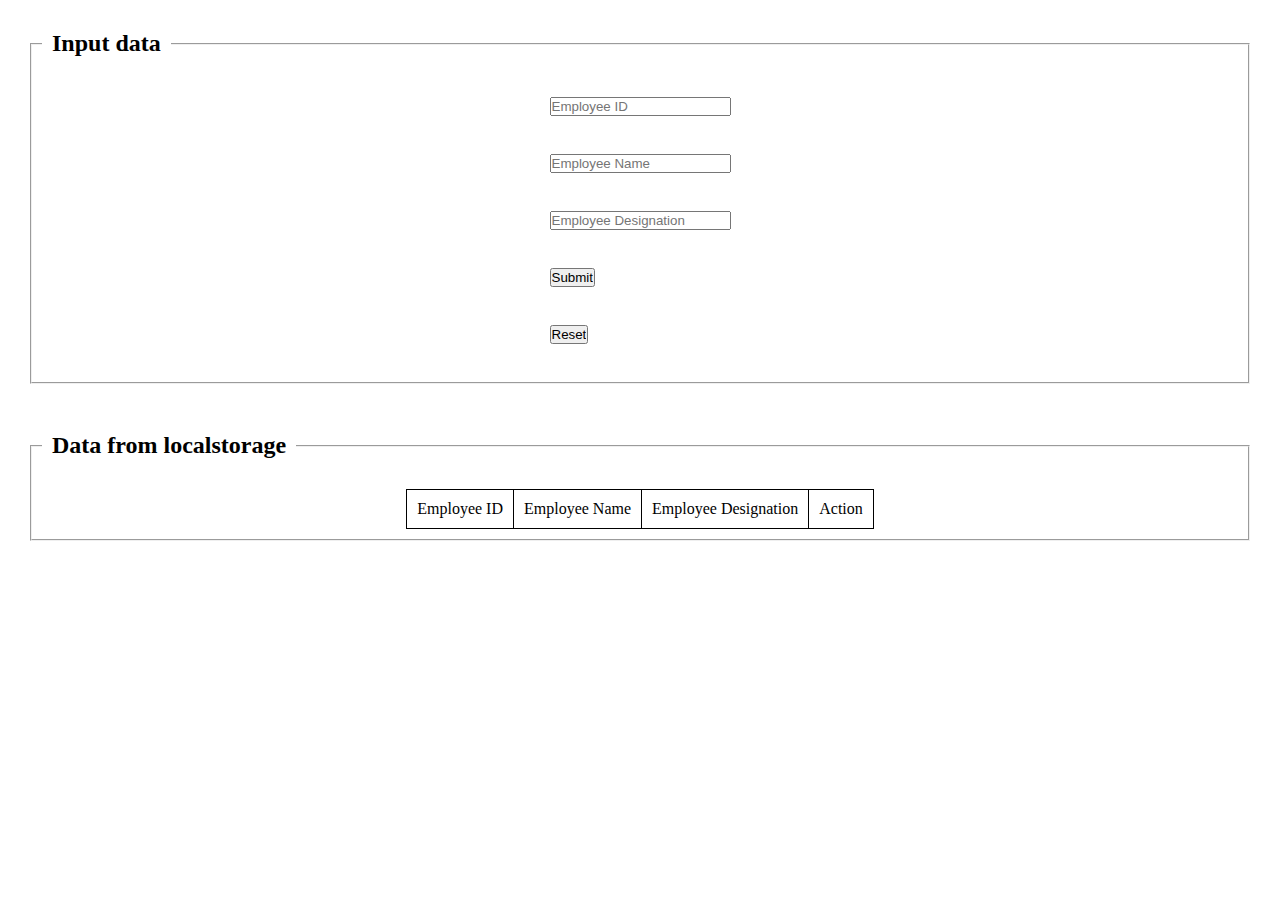
<file: JS-CRUD-json/index.html>
<!DOCTYPE html>
<html lang="en">
<head>
    <meta charset="UTF-8">
    <meta http-equiv="X-UA-Compatible" content="IE=edge">
    <meta name="viewport" content="width=device-width, initial-scale=1.0">
    <link rel="stylesheet" href="css/style.css">
    <title>CRUD Operation</title>
    <script src="javascript/app.js"></script>
</head>
<body>

    <fieldset id="input-field">
        <legend>
            <h2>Input data</h2>
        </legend>
        <form>
            <input type="text" placeholder="Employee ID" id="e_id">
            <br><br>
            <input type="text" placeholder="Employee Name" id="e_name">
            <br><br>
            <input type="text" placeholder="Employee Designation" id="e_des">
            <br><br>
            <input type="button" value="Submit" id="submit" onclick="Submit()">
            <br><br>
            <input type="reset" value="Reset" id="reset">
            <br><br>
        </form>
    </fieldset>
    <br>
    <div id="msg"></div>
    <fieldset>
        <legend>
            <h2>Data from localstorage</h2>
        </legend>
        <table id="tab">
            <tr>
                <td class="c1">Employee ID</td>
                <td class="c1">Employee Name</td>
                <td class="c1">Employee Designation</td>
                <td class="c1">Action</td>
            </tr>
        </table>
    </fieldset>
    
</body>
</html>
</file>
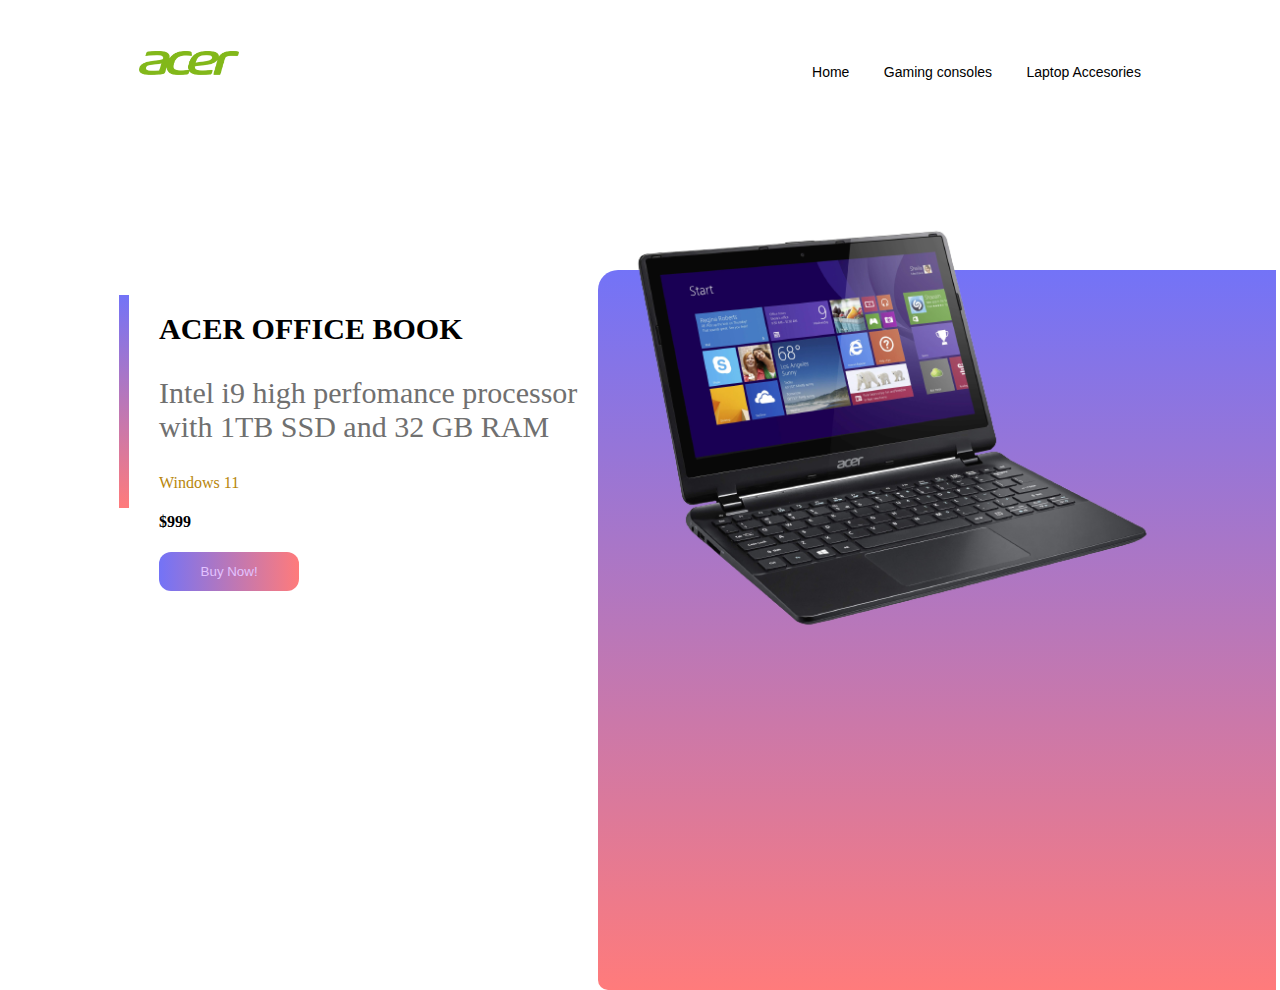
<file: Laptop_shopping/index.html>
<!DOCTYPE html>
<html lang="en">
<head>
    <meta charset="UTF-8">
    <meta name="viewport" content="width=device-width, initial-scale=1.0">
    <title>Acessorries</title>
    <link rel="stylesheet" href="css/style.css">
</head>
<body>
    <div class="container">
        <div class="navbar">
            <img src="Acer.png" class="logo">
            <nav>
                <ul id="menuList">
                    <li><a href="">Home</a></li>
                    <li><a href="">Gaming consoles</a></li>
                    <li><a href="">Laptop Accesories</a></li>
                </ul>
            </nav>
            <img src="menu.png" class="menu" onclick="togglemenu()">
        </div>
        <div class="row">
            <div class="col-1">
                <h2>ACER OFFICE BOOK</h2>
                <h3>Intel i9 high perfomance processor with 1TB SSD and 32 GB RAM</h3>
                <p>Windows 11</p>
                <h4>$999</h4>
                <button type="button">Buy Now!</button>
            </div>
            <div class="col-2"><img src="Laptop.png" alt="laptop" class="controller">
                <div class="color-box"></div>
            </div>
        </div>
    </div>


   <script>

    var menuList=document.getElementById("menuList");
    menuList.style.maxHeight="0px";
    function togglemenu(){
        if(menuList.style.maxHeight=="0px")
        {
            menuList.style.maxHeight="130px";
        }
        else
        {
            menuList.style.maxHeight="0px"
        }
    }
   </script> 
</body>
</html>
</file>
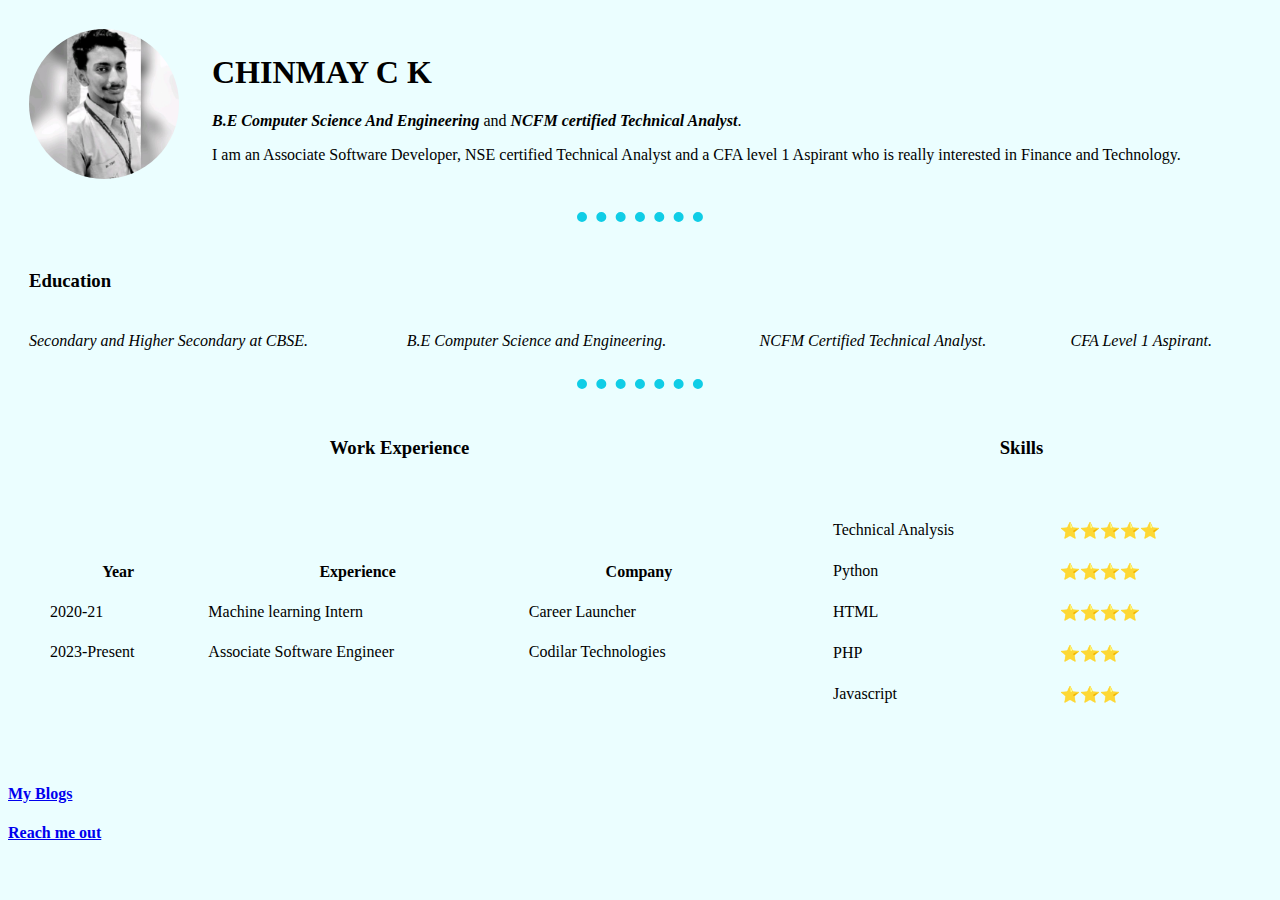
<file: Web_development/index.html>
<!DOCTYPE html>
<html lang="en">
<head>
    <meta charset="UTF-8">
    <title>Chinmay's Web</title>
    <meta name="viewport" content="width=device-width, initial-scale=1.0">
    <link rel="stylesheet" media="screen" href="print.css">
</head>
<body>
    <table>
        <tr>
            <td><img src="chinmay.jpg" height="150" width="auto" class="my-img" alt="Chinmay_profile_pic"></td>
            <td><h1>CHINMAY C K</h1>
                <p><strong><em>B.E Computer Science And Engineering</em></strong> and <strong><em>NCFM certified Technical Analyst</em></strong>.</p>
                <p>I am an Associate Software Developer, NSE certified Technical Analyst and a CFA level 1 Aspirant who is really interested in Finance and Technology.</p></td>
        </tr>
    </table>
    <hr size="2" noshade>
    <table>
        <tr>
            <td><h3>Education</h3></td>
        </tr>
        <tr class="skills">
            <td><em>Secondary and Higher Secondary at CBSE.</em></td>
            <td><em>B.E Computer Science and Engineering.</em></td>
            <td><em>NCFM Certified Technical Analyst.</em></td>
            <td><em>CFA Level 1 Aspirant.</em></td>
        </tr>
    </table>
    <hr size="2" noshade>
    <div style="overflow-x:auto;">
    <table>
        <thead>
            <th><h3>Work Experience </h3></th>
            <th><h3>Skills</h3></th>
        </thead>
        <tr>
            <td>
                <table>
                    <thead>
                        <tr>
                            <th>Year</th>
                            <th>Experience</th>
                            <th>Company</th>
                        </tr>
            
                    </thead>
                    <tbody>
                        <tr>
                            <td>2020-21</td>
                            <td>Machine learning Intern</td>
                            <td>Career Launcher</td>
                        </tr>
                        <tr>
                            <td>2023-Present</td>
                            <td>Associate Software Engineer</td>
                            <td>Codilar Technologies</td>
                
                        </tr>
                    </tbody>
                </table>
            </td>
            <td>
                
                <table class="skills">
                    <tr>
                        <td>Technical Analysis</td>
                        <td>⭐⭐⭐⭐⭐</td>
                    </tr>
                    <tr>
                        <td>Python</td>
                        <td>⭐⭐⭐⭐</td>
                    </tr>
                    <tr>
                        <td>HTML</td>
                        <td>⭐⭐⭐⭐</td>
                    </tr>
                    <tr>
                        <td>PHP</td>
                        <td>⭐⭐⭐</td>
                    </tr>
                    <tr>
                        <td>Javascript</td>
                        <td>⭐⭐⭐</td>
                    </tr>
                </table>

            </td>
        </tr>
    </table>
</div>
    
   
    <br>
    <h4><a href="myblogs.html" alt="Blog Link Not working">My Blogs</a></h4>

    <h4><a href="contact.html">Reach me out</a></h4>
    <br>


</body>
</html>
</file>
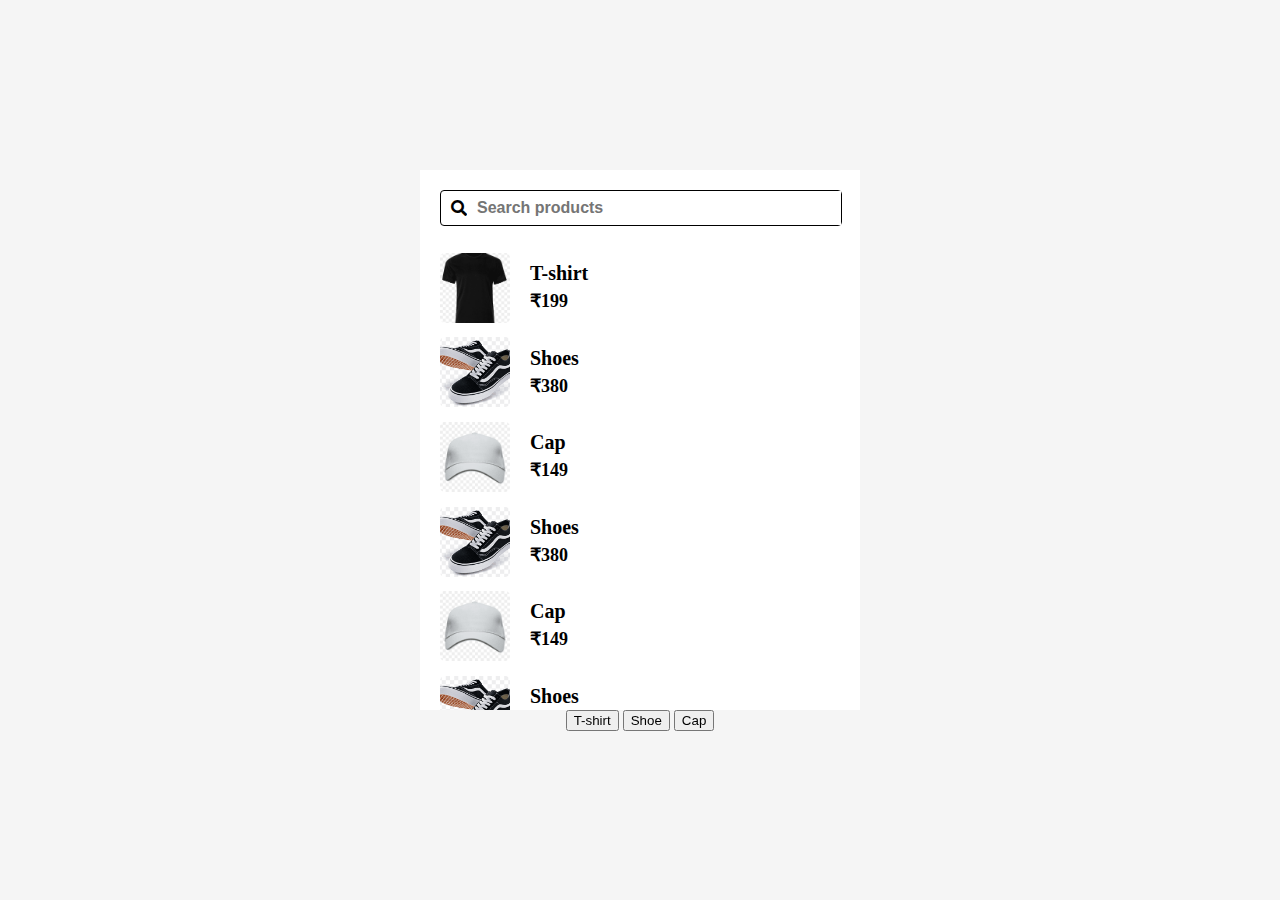
<file: JS task/first_javascript_task.html>
<!DOCTYPE html>
<html lang="en">
<head>
    <meta charset="UTF-8">
    <meta http-equiv="X-UA-Compatible" content="IE=edge">
    <meta name="viewport" content="width=device-width, initial-scale=1.0">
    <link rel="stylesheet" href="https://use.fontawesome.com/releases/v5.15.4/css/all.css"/>
    <link rel="stylesheet" href="css/style.css">
    <script src="app.js"></script>
    <title>Product list</title>
</head>
<body>
    <section class="container">
        <form>
            <i class="fas fa-search"></i>
            <input type="text" id="search-item" placeholder="Search products" onkeyup="search()">
        </form>

        <div class="product-list" id="product-list">
            <div class="product">
                <img src="images/t-shirt.png" alt="">
                <div class="p-details">
                    <h2>T-shirt</h2>
                    <h3>₹199</h3>
                </div>
            </div>

            <div class="product">
                <img src="images/shoes.png" alt="">
                <div class="p-details">
                    <h2>Shoes</h2>
                    <h3>₹380</h3>
                </div>
            </div>

            <div class="product">
                <img src="images/cap.png" alt="">
                <div class="p-details">
                    <h2>Cap</h2>
                    <h3>₹149</h3>
                </div>
            </div>

            <div class="product">
                <img src="images/shoes.png" alt="">
                <div class="p-details">
                    <h2>Shoes</h2>
                    <h3>₹380</h3>
                </div>
            </div>

            <div class="product">
                <img src="images/cap.png" alt="">
                <div class="p-details">
                    <h2>Cap</h2>
                    <h3>₹149</h3>
                </div>
            </div>

            <div class="product">
                <img src="images/shoes.png" alt="">
                <div class="p-details">
                    <h2>Shoes</h2>
                    <h3>₹380</h3>
                </div>
            </div>
        </div>
    </section>
    <div>
        <button class="button-value" value="T-shirt"onclick="button_search('T-shirt')">T-shirt</button>
        <button class="button-value" value="Shoe"onclick="button_search(this.value)">Shoe</button>
        <button class="button-value" value="Cap"onclick="button_search(this.value)">Cap</button>
    </div>
</body>
</html>
</file>
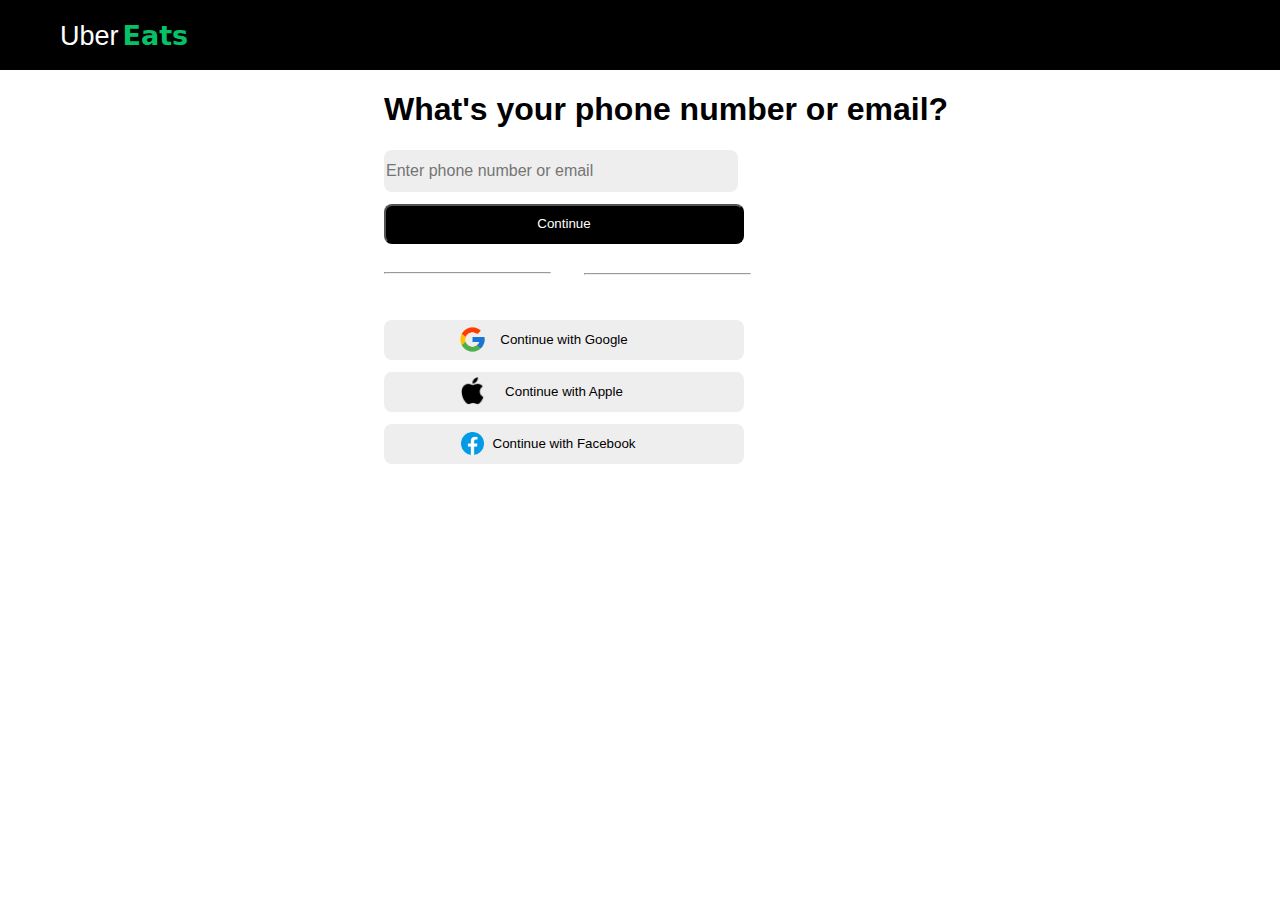
<file: Uber eats clone/login.html>
<!DOCTYPE html>
<html lang="en">
<head>
    <meta charset="UTF-8">
    <meta http-equiv="X-UA-Compatible" content="IE=edge">
    <meta name="viewport" content="width=device-width, initial-scale=1.0">
    <link rel="stylesheet" href="css/styleslogin.css">
    <link rel="icon" href="https://d3i4yxtzktqr9n.cloudfront.net/arch-web/99c4bc580c8b57b7.ico">
    <link rel="stylesheet" href="https://fonts.googleapis.com/icon?family=Material+Icons">
    <title>Login</title>
</head>
<body>
    <div class="login-head">
        <span class="uber1">Uber</span>
        <span class="eat">Eats</span>
    </div>

    <div class="main-cont">
        <div></div>
        <div class="main-body">
            <h1>What's your phone number or email?</h1>
        </div>
        <div></div>
        <div class="textbox">
            <input type="text" placeholder="Enter phone number or email">
        </div>
        <div></div>
        <button class="conti">Continue</button>
        <div class="hr">
            <hr class="before">
            <div></div>
            <hr class="after">
        </div>
        <button class="googl">Continue with Google</button>
        <img src="image/google.png" alt="">
        <div></div>
        <button class="apple">Continue with Apple</button>
        <img src="image/apples.png" alt="">
        <div></div>
        <button class="facebook">Continue with Facebook</button>
        <img src="image/facebooks.png" alt="">
    </div>

    
</body>
</html>
</file>
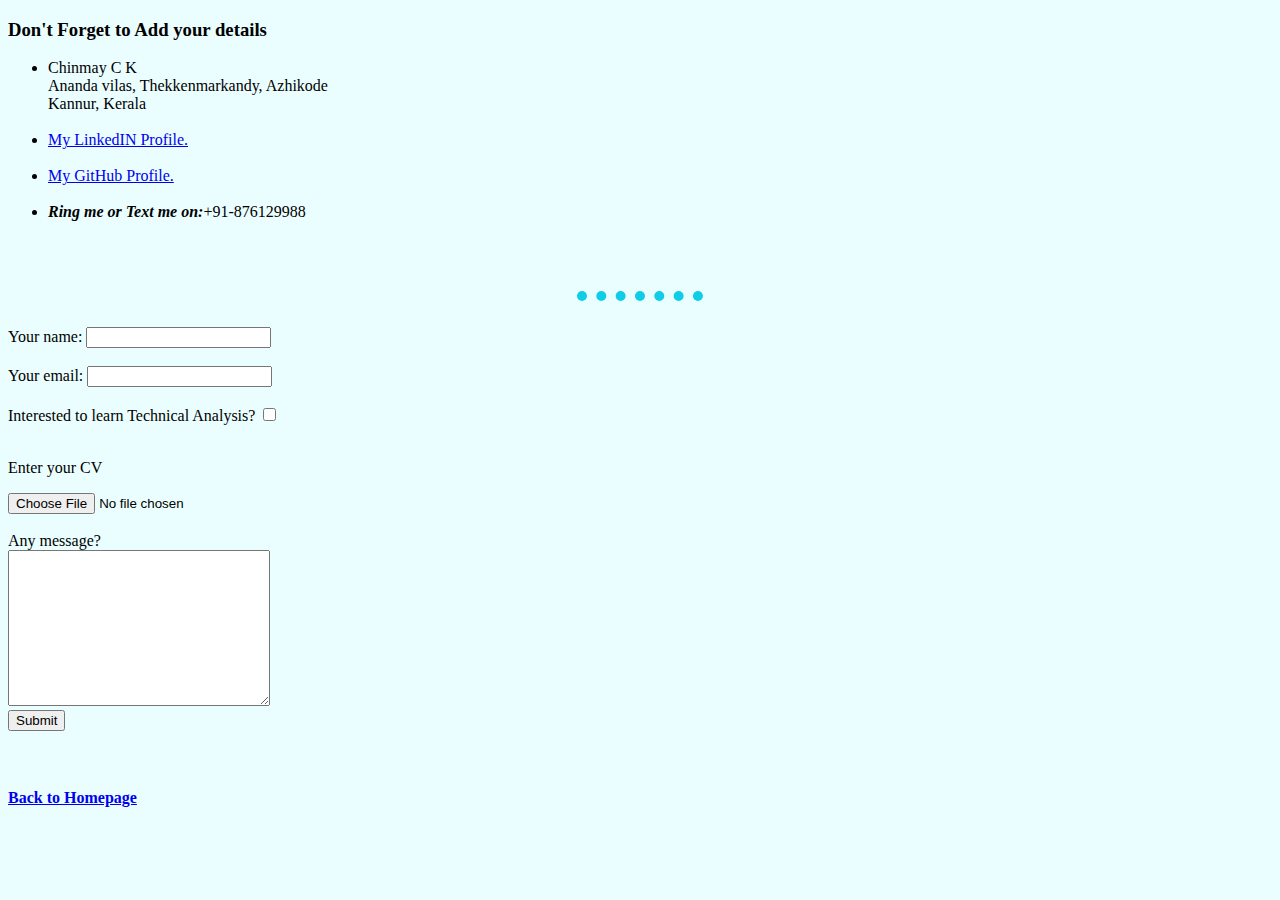
<file: Web_development/contact.html>
<!DOCTYPE html>
<html lang="en">
<head>
    <meta charset="UTF-8">
    <title>Contact</title>
    <meta name="viewport" content="width=device-width, initial-scale=1.0">
    <link rel="stylesheet" media="screen" href="print.css">
</head>
<body>
    <h3><div> Don't Forget to Add your details</div></h3>
    <ul>
        <li>Chinmay C K<br>Ananda vilas, Thekkenmarkandy, Azhikode<br>Kannur, Kerala</li><br>
        <li><a href="https://www.linkedin.com/in/chinmayck/" target="_blank">My LinkedIN Profile.</a></li><br>
        <li><a href="https://github.com/chinmayck-github?tab=repositories" target="_blank">My GitHub Profile.</a></li><br>
        <li><strong><em>Ring me or Text me on:</em></strong>+91-876129988</li><br><br><br>
    </ul>
    <hr noshade><br>

    <form action="mailto:chinmayckclg@gmail.com" method="post" enctype="text/plain">
        <label>Your name:</label>
        <input type="text" name="Name:"><br><br>
        <label>Your email:</label>
        <input type="text" name="Email:"><br><br>
        <label>Interested to learn Technical Analysis?</label>
        <input type="checkbox"><br><br>
        <p>Enter your CV</p>
        <input type="file"><br><br>
        <label>Any message?</label><br>
        <textarea name="Message:" id="" cols="30" rows="10"></textarea><br>
        <input type="submit">
    </form>
    <br><br>

    <h4><a href="index.html" alt="Homepage">Back to Homepage</a></h4>
</body>
</html>
</file>
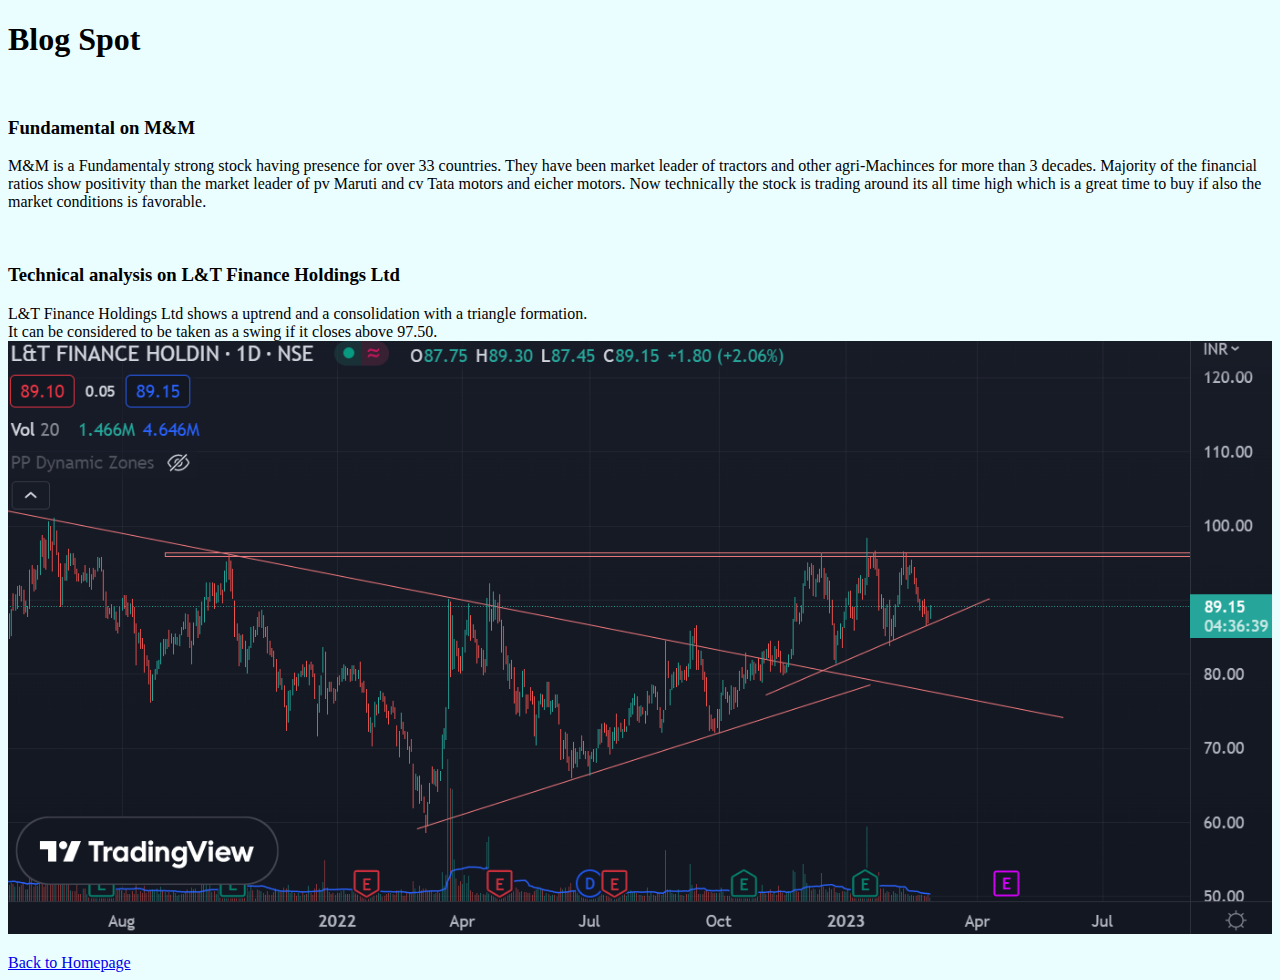
<file: Web_development/myblogs.html>
<!DOCTYPE html>
<html lang="en">
<head>
    <meta charset="UTF-8">
    <title>Blogs</title>
    <meta name="viewport" content="width=device-width, initial-scale=1.0">
    <link rel="stylesheet" media="screen" href="print.css">
</head>
<body>
    <h1>Blog Spot</h1>
    <br>

    <article>
        <h3>Fundamental on M&M</h3>
        <p>M&M is a Fundamentaly strong stock having presence for over 33 countries. They have been market leader
            of tractors and other agri-Machinces for more than 3 decades. Majority of the financial ratios show 
            positivity than the market leader of pv Maruti and cv Tata motors and eicher motors. Now technically
            the stock is trading around its all time high which is a great time to buy if also the market conditions
            is favorable.
        </p>
    </article>
    <br>

    <article>
        <h3>Technical analysis on L&T Finance Holdings Ltd</h3>
        <p>L&T Finance Holdings Ltd shows a uptrend and a consolidation with a triangle formation.<br>
           It can be considered to be taken as a swing if it closes above 97.50.<br>  
        <img src="LT_FH.png" alt="No Image" width="400" height="auto" class="blog-img">
        </p>
    </article>
    


    <a href="index.html">Back to Homepage</a>
</body>
</html>
</file>
<file: JS-CRUD-json/css/style.css>
*{
    padding: 0px;
    margin: 10px;
}

table,td,th{

    border: 1px solid;
    border-collapse: collapse;
    padding: 10px;
    
}

#msg{
    font-weight: bolder;
    font-size: large;
}

fieldset{
    display: flex;
    justify-content: center;
}

table{

}
</file>
<file: Laptop_shopping/css/style.css>
.container{
    width : 100%;
    min-height: 100vh;
    padding-left: 8%;
    padding-right: 8%;
    box-sizing: border-box;
    overflow: hidden;
}

.navbar{
    width:100%;
    align-items: center;
    display: flex;
    font-family: 'Franklin Gothic Medium', 'Arial Narrow', Arial, sans-serif;
}

.logo{
    width: 100px;
    cursor: pointer;
    margin: 30px;
    color: aliceblue;
    background-size: cover;

}
.menu{
    width:25px;
    cursor: pointer;
    display: none;
}

nav{
    flex: 1;
    text-align: right;
    padding-left: 50px;
}

nav ul li{
    list-style: none;
    display:inline-block;
    margin-right: 30px;
}

nav ul li a{
    text-decoration: none;
    color: #000;
    font-size: 14px;
}

nav ul li a:hover{
    color: rgb(204, 113, 212);
}

.row{
    display: flex;
    justify-content: space-between;
    align-items: center;
    margin: 100px 0;
}

.col-1{
    flex-basis: 40%;
    position: relative;
    margin-left: 50px;
}
 .col-1 h2{
    font-size: 30px;

 }

 .col-1 h3{
    font-size:30px;
    color:#707070;
    font-weight: 100;
 }

 .col-1 p{
    font-size: 16px;
    color: darkgoldenrod;
    font-weight: 100;
 }

 button{
    width: 140px;
    border: 0;
    padding: 12px 10px;
    outline: none;
    color: rgb(226, 194, 255);
    background: linear-gradient(to right,rgb(115, 115, 247),rgb(255, 123, 123));
    cursor: pointer;
    border-radius: 12px;
 }


 button:hover{
    /* width: 160px; */
    /* display: flex; */
    display: inline-block;
    cursor: pointer;
    text-align: center;
    text-decoration: none;
    outline: none;
    color: #fff;
    background-color: #4CAF50;
    border: none;
    border-radius: 15px;
    box-shadow: 0 9px #999;
    align-items: center;
    justify-content: space-between;
 }

 button:active {
    background-color: #3e8e41;
    box-shadow: 0 5px #666;
    transform: translateY(4px);
}

 .col-1::after{
    content: '';
    width: 10px;
    height: 70%;
    background:linear-gradient(rgb(115, 115, 247),rgb(255, 123, 123));
    position: absolute;
    left: -40px;
    top:8px;
 }

  .controller{
    width:550px;
 }

 .color-box{
    position: absolute;
    right: 0;
    left:35%;
    top: 30%;
    background:linear-gradient(rgb(115, 115, 247),rgb(255, 123, 123)); 
    border-radius:20px 0px 0px 10px;
    height: 80%;
    width:53%;
    padding: 0px -200px 100px 0px;
    z-index: -1;
    transform: translateX(150px);
}
@media only screen and (max-width: 600px) {

    
    nav ul{
        width: 100%;
        background: linear-gradient(rgb(115, 115, 247),rgb(255, 123, 123));
        position:absolute;
        top:75px;
        right:0;
        z-index: 2;
    }

    nav ul li{
        display: block;
        margin-top: 10px;
        margin-bottom: 10px;
    }

    nav ul li a{
        color:rgb(255, 255, 255);
    }

    .menu{
        display: block;
    }

    #menuList{
        overflow: hidden;
        transition: 0.5s;
    }
    
    .row{
        flex-direction:column-reverse;
        margin-bottom:20px 0px;
        
    }

    .color-box{
        background: none;
    }

    .col-2{
        flex-basis: 100%;
        margin-bottom: 50px;

    }

    .controller{

        width:100%;

    }

    .color-box{
        transform:translateX(75px);
    }
    .col-1{
        flex-basis: 100%;
    }

    
  }
</file>
<file: Web_development/print.css>
@media only screen and (min-width:100px) {
  body {
    background-color: rgb(235, 254, 255);
  }

}

hr{
    background-color: rgb(233, 254, 255);
    border-width: 10px;
    width:10%;
    border-style: dotted none none;
    border-color: rgb(15, 205, 230);
 }

 .my-img{
    border-radius: 50%;
 }
 
 .skills{
  padding: 0px 0px 0px 20px;
 }

 table{ 
  width: 100%;
 border-spacing: 20px;
 }

 .blog-img{
  width:100%
 }
</file>
<file: JS task/css/style.css>
body{
    margin: 0px;
    padding: 0px;
    width:100%;
    height: 100vh;
    background-color: rgb(245, 245, 245);
    display: flex;
    justify-content: center;
    align-items: center;
    flex-direction: column;
    margin: auto;

}

.container{
    width:400px;
    height: 500px;
    background-color: white;
    box-shadow: 4px 4px 30px,rgba(0, 0, 0, 0.06);
    padding: 20px;
    overflow-y: scroll;
}

.container::-webkit-scrollbar{
    display: none;
}

.container form{
    width: 100%;
    border: 1px solid black;
    border-radius: 4px;
    display: flex;
    flex-direction: row;
    align-items: center;
}

.container form input{
    border: none;
    outline: none;
    box-shadow: none;
    width: 100%;
    font-size: 16px;
    font-weight: 600;
    padding: 8px 10px;

}

.container form i{
    padding-left: 10px;
}

.product{
    display: flex;
    align-items: center;
    cursor: pointer;
}

.product img{
    width: 70px;
    height: 70px;
    object-fit: cover;
    border-radius: 5px;
    background-color: white;
}

.product-list{
    padding:20px 0px;
}

.p-details{
    padding-left: 20px;
}

.p-details h2{
    font-size: 20px;
    margin-bottom: 5px;

}

.p-details h3{
    font-size: 18px;
    margin-top: 5px;
    
}
</file>
<file: Uber eats clone/css/styleslogin.css>
body{

  margin: 0px;
  padding: 0px;

}


.login-head{
    width: 100%;
    height: 70px;
    background-color: #000;
    margin-bottom: 20px;
  }
  
  .login-head .uber1{
    color: #fff;
    font-family:sans-serif;
    font-size: 27px;
    font-weight:450;
    position: relative;
    left: 60px;
    top:20px;
  }

  .login-head .eat{
    color: rgb(6, 193, 103);
    font-family: system-ui, -apple-system, BlinkMacSystemFont, 'Segoe UI', Roboto, Oxygen, Ubuntu, Cantarell, 'Open Sans', 'Helvetica Neue', sans-serif;
    font-size: 27px;
    font-weight:640;
    position: relative;
    left: 60px;
    top:20px;
  }



.main-cont{
position: relative;
top: 50%;
right: 50%;
left:30%;
bottom:50%;
width: 50%;
height: 100%;


}

.main-body{
margin-top: 0px;
font-family: sans-serif;

}



.textbox input{
background-color: #eee;
width:350px;
height: 40px;
border-radius: 8px;
font-size: medium;
border: none;
}

.conti{
background-color: #000;
width:360px;
height: 40px;
border-radius: 8px;
color: #fff;
margin-top: 12px;
cursor: pointer;
margin-bottom: 20px;
}

.before{
display:inline-block ;
width: 165px;
}

.after{
display:inline-block;
width: 165px;
position: relative;
left:200px;
bottom: 21px;
}


.conti span{
position: relative;
display: none;
bottom: 28px;
left:5px;
color: #717070;
}

.googl{
background-color: #eeeeee;
width:360px;
height: 40px;
border-radius: 8px;
color: #000000;
position: relative;
margin-top: 12px;
cursor: pointer;
border: none;

}


img{
position: relative;
width: 29px;
right: 290px;
top:10px;
z-index:1;
}



.apple{
background-color: #eeeeee;
width:360px;
height: 40px;
border-radius: 8px;
color: #000000;
margin-top: 12px;
cursor: pointer;
border: none;

}

.facebook{
background-color: #eeeeee;
width:360px;
height: 40px;
border-radius: 8px;
color: #000000;
margin-top: 12px;
cursor: pointer;
border: none;

} 



@media (max-width:787px) {

.main-body {
  margin-top: 52px;
  font-family: sans-serif;
  position: relative;
  right: 47px;

}

.textbox input,.conti,.googl,.apple,.facebook{

  position: relative;
  right: 47px;
  width: 100%;
  font-size: x-small;

}

.conti span{
top:0px;
left: 124px;
display: none;
}
.before,.after{
display: none;
}

img {
  position: relative;
  top: -35px;
  right: -35px;
}

}

@media(max-width:426px){

  .main-body h1{
    font-size: 20px;
  }

  .textbox input,.conti,.googl,.apple,.facebook{
    height: 30px;
  }

  .conti  span{
    display: none;
    left:24px !important;
  }

  img {
    position: relative;
    top: -25px;
    right: 36px;
    width: 20px;
}


}
</file>
